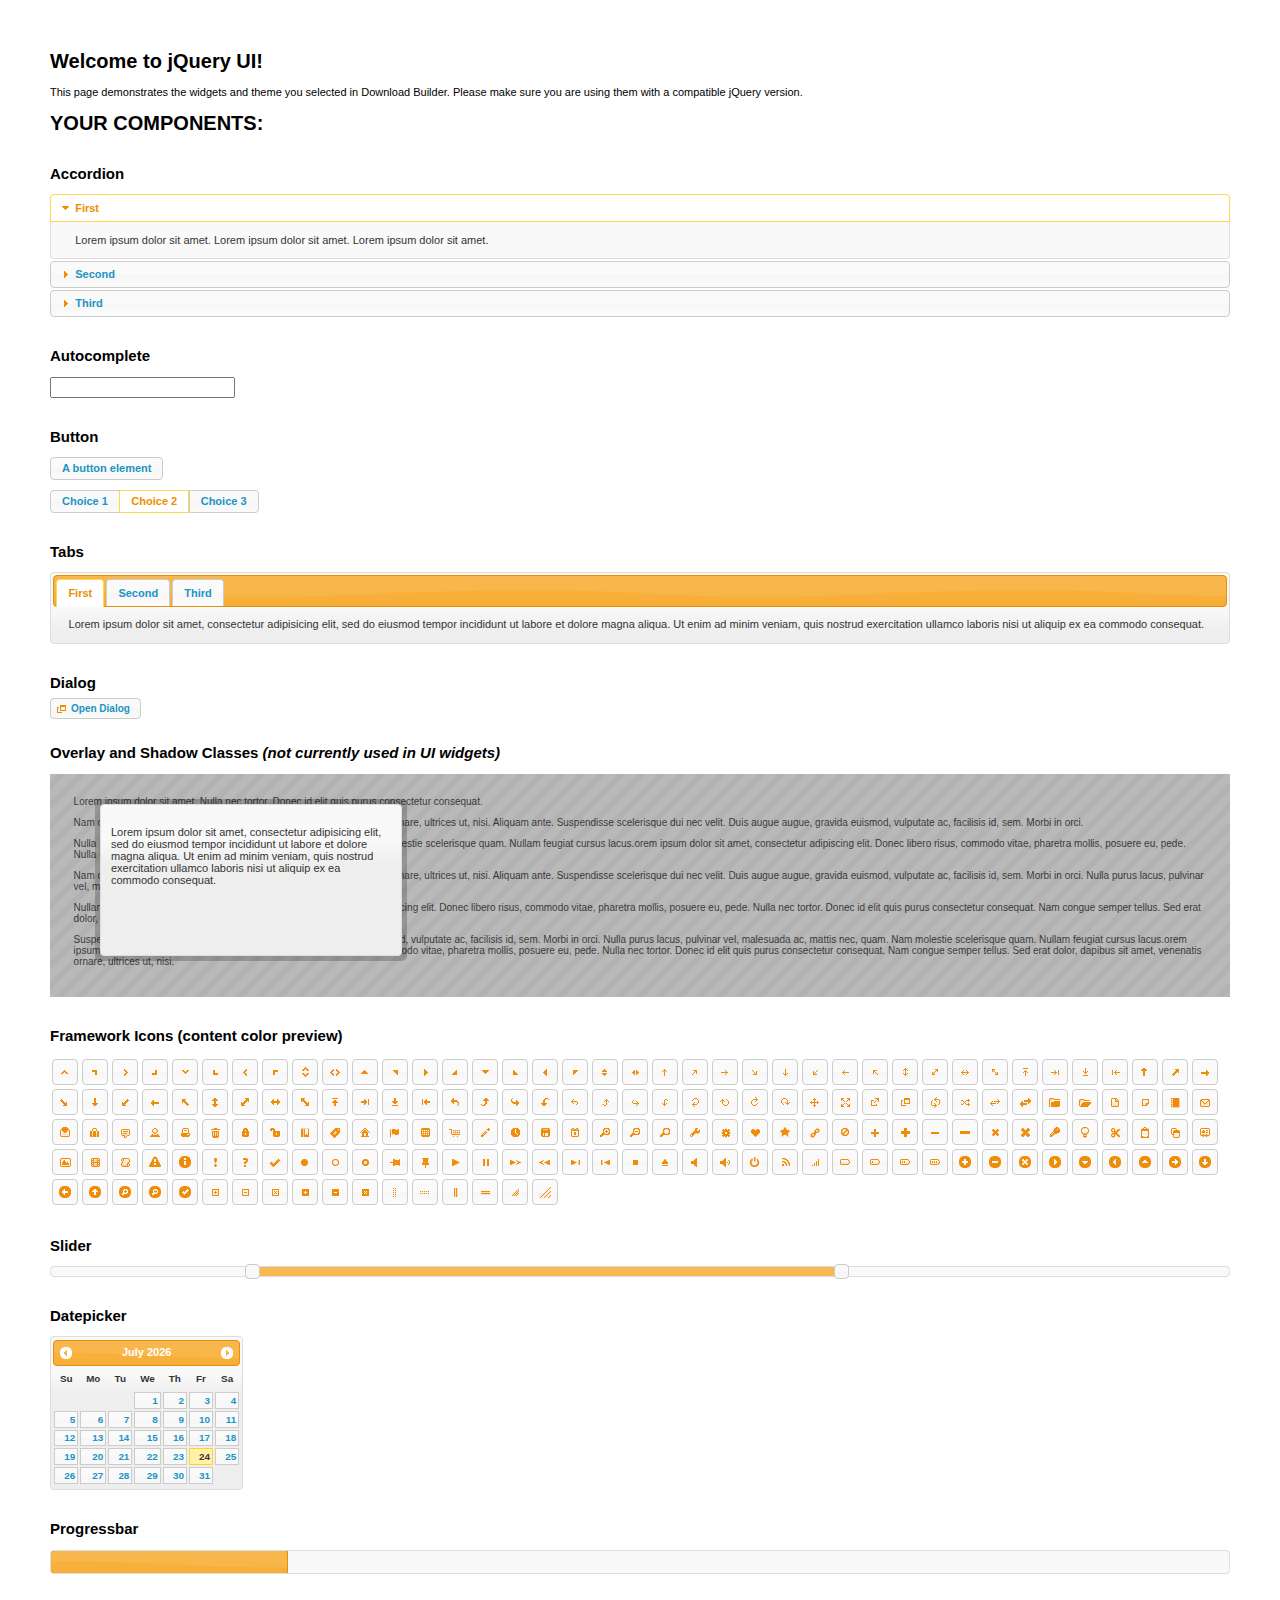
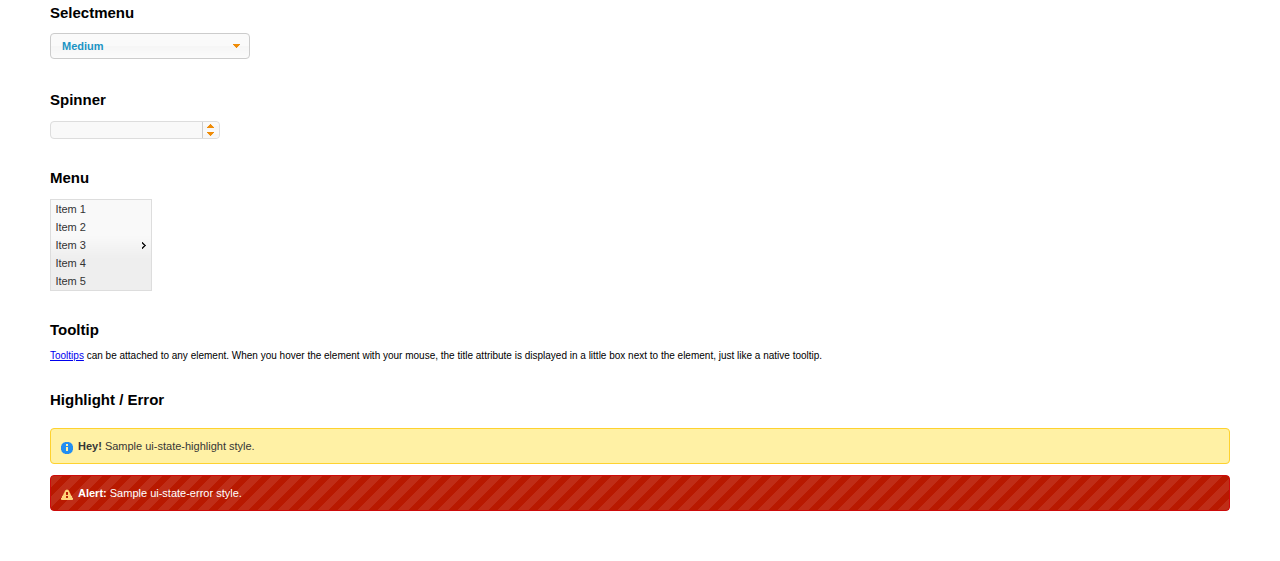
<file: static/jquery-ui-1.11.4.custom/index.html>
<!doctype html>
<html lang="us">
<head>
	<meta charset="utf-8">
	<title>jQuery UI Example Page</title>
	<link href="jquery-ui.css" rel="stylesheet">
	<style>
	body{
		font: 62.5% "Trebuchet MS", sans-serif;
		margin: 50px;
	}
	.demoHeaders {
		margin-top: 2em;
	}
	#dialog-link {
		padding: .4em 1em .4em 20px;
		text-decoration: none;
		position: relative;
	}
	#dialog-link span.ui-icon {
		margin: 0 5px 0 0;
		position: absolute;
		left: .2em;
		top: 50%;
		margin-top: -8px;
	}
	#icons {
		margin: 0;
		padding: 0;
	}
	#icons li {
		margin: 2px;
		position: relative;
		padding: 4px 0;
		cursor: pointer;
		float: left;
		list-style: none;
	}
	#icons span.ui-icon {
		float: left;
		margin: 0 4px;
	}
	.fakewindowcontain .ui-widget-overlay {
		position: absolute;
	}
	select {
		width: 200px;
	}
	</style>
</head>
<body>

<h1>Welcome to jQuery UI!</h1>

<div class="ui-widget">
	<p>This page demonstrates the widgets and theme you selected in Download Builder. Please make sure you are using them with a compatible jQuery version.</p>
</div>

<h1>YOUR COMPONENTS:</h1>


<!-- Accordion -->
<h2 class="demoHeaders">Accordion</h2>
<div id="accordion">
	<h3>First</h3>
	<div>Lorem ipsum dolor sit amet. Lorem ipsum dolor sit amet. Lorem ipsum dolor sit amet.</div>
	<h3>Second</h3>
	<div>Phasellus mattis tincidunt nibh.</div>
	<h3>Third</h3>
	<div>Nam dui erat, auctor a, dignissim quis.</div>
</div>



<!-- Autocomplete -->
<h2 class="demoHeaders">Autocomplete</h2>
<div>
	<input id="autocomplete" title="type &quot;a&quot;">
</div>



<!-- Button -->
<h2 class="demoHeaders">Button</h2>
<button id="button">A button element</button>
<form style="margin-top: 1em;">
	<div id="radioset">
		<input type="radio" id="radio1" name="radio"><label for="radio1">Choice 1</label>
		<input type="radio" id="radio2" name="radio" checked="checked"><label for="radio2">Choice 2</label>
		<input type="radio" id="radio3" name="radio"><label for="radio3">Choice 3</label>
	</div>
</form>



<!-- Tabs -->
<h2 class="demoHeaders">Tabs</h2>
<div id="tabs">
	<ul>
		<li><a href="#tabs-1">First</a></li>
		<li><a href="#tabs-2">Second</a></li>
		<li><a href="#tabs-3">Third</a></li>
	</ul>
	<div id="tabs-1">Lorem ipsum dolor sit amet, consectetur adipisicing elit, sed do eiusmod tempor incididunt ut labore et dolore magna aliqua. Ut enim ad minim veniam, quis nostrud exercitation ullamco laboris nisi ut aliquip ex ea commodo consequat.</div>
	<div id="tabs-2">Phasellus mattis tincidunt nibh. Cras orci urna, blandit id, pretium vel, aliquet ornare, felis. Maecenas scelerisque sem non nisl. Fusce sed lorem in enim dictum bibendum.</div>
	<div id="tabs-3">Nam dui erat, auctor a, dignissim quis, sollicitudin eu, felis. Pellentesque nisi urna, interdum eget, sagittis et, consequat vestibulum, lacus. Mauris porttitor ullamcorper augue.</div>
</div>



<!-- Dialog NOTE: Dialog is not generated by UI in this demo so it can be visually styled in themeroller-->
<h2 class="demoHeaders">Dialog</h2>
<p><a href="#" id="dialog-link" class="ui-state-default ui-corner-all"><span class="ui-icon ui-icon-newwin"></span>Open Dialog</a></p>

<h2 class="demoHeaders">Overlay and Shadow Classes <em>(not currently used in UI widgets)</em></h2>
<div style="position: relative; width: 96%; height: 200px; padding:1% 2%; overflow:hidden;" class="fakewindowcontain">
	<p>Lorem ipsum dolor sit amet,  Nulla nec tortor. Donec id elit quis purus consectetur consequat. </p><p>Nam congue semper tellus. Sed erat dolor, dapibus sit amet, venenatis ornare, ultrices ut, nisi. Aliquam ante. Suspendisse scelerisque dui nec velit. Duis augue augue, gravida euismod, vulputate ac, facilisis id, sem. Morbi in orci. </p><p>Nulla purus lacus, pulvinar vel, malesuada ac, mattis nec, quam. Nam molestie scelerisque quam. Nullam feugiat cursus lacus.orem ipsum dolor sit amet, consectetur adipiscing elit. Donec libero risus, commodo vitae, pharetra mollis, posuere eu, pede. Nulla nec tortor. Donec id elit quis purus consectetur consequat. </p><p>Nam congue semper tellus. Sed erat dolor, dapibus sit amet, venenatis ornare, ultrices ut, nisi. Aliquam ante. Suspendisse scelerisque dui nec velit. Duis augue augue, gravida euismod, vulputate ac, facilisis id, sem. Morbi in orci. Nulla purus lacus, pulvinar vel, malesuada ac, mattis nec, quam. Nam molestie scelerisque quam. </p><p>Nullam feugiat cursus lacus.orem ipsum dolor sit amet, consectetur adipiscing elit. Donec libero risus, commodo vitae, pharetra mollis, posuere eu, pede. Nulla nec tortor. Donec id elit quis purus consectetur consequat. Nam congue semper tellus. Sed erat dolor, dapibus sit amet, venenatis ornare, ultrices ut, nisi. Aliquam ante. </p><p>Suspendisse scelerisque dui nec velit. Duis augue augue, gravida euismod, vulputate ac, facilisis id, sem. Morbi in orci. Nulla purus lacus, pulvinar vel, malesuada ac, mattis nec, quam. Nam molestie scelerisque quam. Nullam feugiat cursus lacus.orem ipsum dolor sit amet, consectetur adipiscing elit. Donec libero risus, commodo vitae, pharetra mollis, posuere eu, pede. Nulla nec tortor. Donec id elit quis purus consectetur consequat. Nam congue semper tellus. Sed erat dolor, dapibus sit amet, venenatis ornare, ultrices ut, nisi. </p>

	<!-- ui-dialog -->
	<div class="ui-overlay"><div class="ui-widget-overlay"></div><div class="ui-widget-shadow ui-corner-all" style="width: 302px; height: 152px; position: absolute; left: 50px; top: 30px;"></div></div>
	<div style="position: absolute; width: 280px; height: 130px;left: 50px; top: 30px; padding: 10px;" class="ui-widget ui-widget-content ui-corner-all">
		<div class="ui-dialog-content ui-widget-content" style="background: none; border: 0;">
			<p>Lorem ipsum dolor sit amet, consectetur adipisicing elit, sed do eiusmod tempor incididunt ut labore et dolore magna aliqua. Ut enim ad minim veniam, quis nostrud exercitation ullamco laboris nisi ut aliquip ex ea commodo consequat.</p>
		</div>
	</div>

</div>

<!-- ui-dialog -->
<div id="dialog" title="Dialog Title">
	<p>Lorem ipsum dolor sit amet, consectetur adipisicing elit, sed do eiusmod tempor incididunt ut labore et dolore magna aliqua. Ut enim ad minim veniam, quis nostrud exercitation ullamco laboris nisi ut aliquip ex ea commodo consequat.</p>
</div>



<h2 class="demoHeaders">Framework Icons (content color preview)</h2>
<ul id="icons" class="ui-widget ui-helper-clearfix">
	<li class="ui-state-default ui-corner-all" title=".ui-icon-carat-1-n"><span class="ui-icon ui-icon-carat-1-n"></span></li>
	<li class="ui-state-default ui-corner-all" title=".ui-icon-carat-1-ne"><span class="ui-icon ui-icon-carat-1-ne"></span></li>
	<li class="ui-state-default ui-corner-all" title=".ui-icon-carat-1-e"><span class="ui-icon ui-icon-carat-1-e"></span></li>
	<li class="ui-state-default ui-corner-all" title=".ui-icon-carat-1-se"><span class="ui-icon ui-icon-carat-1-se"></span></li>
	<li class="ui-state-default ui-corner-all" title=".ui-icon-carat-1-s"><span class="ui-icon ui-icon-carat-1-s"></span></li>
	<li class="ui-state-default ui-corner-all" title=".ui-icon-carat-1-sw"><span class="ui-icon ui-icon-carat-1-sw"></span></li>
	<li class="ui-state-default ui-corner-all" title=".ui-icon-carat-1-w"><span class="ui-icon ui-icon-carat-1-w"></span></li>
	<li class="ui-state-default ui-corner-all" title=".ui-icon-carat-1-nw"><span class="ui-icon ui-icon-carat-1-nw"></span></li>
	<li class="ui-state-default ui-corner-all" title=".ui-icon-carat-2-n-s"><span class="ui-icon ui-icon-carat-2-n-s"></span></li>
	<li class="ui-state-default ui-corner-all" title=".ui-icon-carat-2-e-w"><span class="ui-icon ui-icon-carat-2-e-w"></span></li>
	<li class="ui-state-default ui-corner-all" title=".ui-icon-triangle-1-n"><span class="ui-icon ui-icon-triangle-1-n"></span></li>
	<li class="ui-state-default ui-corner-all" title=".ui-icon-triangle-1-ne"><span class="ui-icon ui-icon-triangle-1-ne"></span></li>
	<li class="ui-state-default ui-corner-all" title=".ui-icon-triangle-1-e"><span class="ui-icon ui-icon-triangle-1-e"></span></li>
	<li class="ui-state-default ui-corner-all" title=".ui-icon-triangle-1-se"><span class="ui-icon ui-icon-triangle-1-se"></span></li>
	<li class="ui-state-default ui-corner-all" title=".ui-icon-triangle-1-s"><span class="ui-icon ui-icon-triangle-1-s"></span></li>
	<li class="ui-state-default ui-corner-all" title=".ui-icon-triangle-1-sw"><span class="ui-icon ui-icon-triangle-1-sw"></span></li>
	<li class="ui-state-default ui-corner-all" title=".ui-icon-triangle-1-w"><span class="ui-icon ui-icon-triangle-1-w"></span></li>
	<li class="ui-state-default ui-corner-all" title=".ui-icon-triangle-1-nw"><span class="ui-icon ui-icon-triangle-1-nw"></span></li>
	<li class="ui-state-default ui-corner-all" title=".ui-icon-triangle-2-n-s"><span class="ui-icon ui-icon-triangle-2-n-s"></span></li>
	<li class="ui-state-default ui-corner-all" title=".ui-icon-triangle-2-e-w"><span class="ui-icon ui-icon-triangle-2-e-w"></span></li>
	<li class="ui-state-default ui-corner-all" title=".ui-icon-arrow-1-n"><span class="ui-icon ui-icon-arrow-1-n"></span></li>
	<li class="ui-state-default ui-corner-all" title=".ui-icon-arrow-1-ne"><span class="ui-icon ui-icon-arrow-1-ne"></span></li>
	<li class="ui-state-default ui-corner-all" title=".ui-icon-arrow-1-e"><span class="ui-icon ui-icon-arrow-1-e"></span></li>
	<li class="ui-state-default ui-corner-all" title=".ui-icon-arrow-1-se"><span class="ui-icon ui-icon-arrow-1-se"></span></li>
	<li class="ui-state-default ui-corner-all" title=".ui-icon-arrow-1-s"><span class="ui-icon ui-icon-arrow-1-s"></span></li>
	<li class="ui-state-default ui-corner-all" title=".ui-icon-arrow-1-sw"><span class="ui-icon ui-icon-arrow-1-sw"></span></li>
	<li class="ui-state-default ui-corner-all" title=".ui-icon-arrow-1-w"><span class="ui-icon ui-icon-arrow-1-w"></span></li>
	<li class="ui-state-default ui-corner-all" title=".ui-icon-arrow-1-nw"><span class="ui-icon ui-icon-arrow-1-nw"></span></li>
	<li class="ui-state-default ui-corner-all" title=".ui-icon-arrow-2-n-s"><span class="ui-icon ui-icon-arrow-2-n-s"></span></li>
	<li class="ui-state-default ui-corner-all" title=".ui-icon-arrow-2-ne-sw"><span class="ui-icon ui-icon-arrow-2-ne-sw"></span></li>
	<li class="ui-state-default ui-corner-all" title=".ui-icon-arrow-2-e-w"><span class="ui-icon ui-icon-arrow-2-e-w"></span></li>
	<li class="ui-state-default ui-corner-all" title=".ui-icon-arrow-2-se-nw"><span class="ui-icon ui-icon-arrow-2-se-nw"></span></li>
	<li class="ui-state-default ui-corner-all" title=".ui-icon-arrowstop-1-n"><span class="ui-icon ui-icon-arrowstop-1-n"></span></li>
	<li class="ui-state-default ui-corner-all" title=".ui-icon-arrowstop-1-e"><span class="ui-icon ui-icon-arrowstop-1-e"></span></li>
	<li class="ui-state-default ui-corner-all" title=".ui-icon-arrowstop-1-s"><span class="ui-icon ui-icon-arrowstop-1-s"></span></li>
	<li class="ui-state-default ui-corner-all" title=".ui-icon-arrowstop-1-w"><span class="ui-icon ui-icon-arrowstop-1-w"></span></li>
	<li class="ui-state-default ui-corner-all" title=".ui-icon-arrowthick-1-n"><span class="ui-icon ui-icon-arrowthick-1-n"></span></li>
	<li class="ui-state-default ui-corner-all" title=".ui-icon-arrowthick-1-ne"><span class="ui-icon ui-icon-arrowthick-1-ne"></span></li>
	<li class="ui-state-default ui-corner-all" title=".ui-icon-arrowthick-1-e"><span class="ui-icon ui-icon-arrowthick-1-e"></span></li>
	<li class="ui-state-default ui-corner-all" title=".ui-icon-arrowthick-1-se"><span class="ui-icon ui-icon-arrowthick-1-se"></span></li>
	<li class="ui-state-default ui-corner-all" title=".ui-icon-arrowthick-1-s"><span class="ui-icon ui-icon-arrowthick-1-s"></span></li>
	<li class="ui-state-default ui-corner-all" title=".ui-icon-arrowthick-1-sw"><span class="ui-icon ui-icon-arrowthick-1-sw"></span></li>
	<li class="ui-state-default ui-corner-all" title=".ui-icon-arrowthick-1-w"><span class="ui-icon ui-icon-arrowthick-1-w"></span></li>
	<li class="ui-state-default ui-corner-all" title=".ui-icon-arrowthick-1-nw"><span class="ui-icon ui-icon-arrowthick-1-nw"></span></li>
	<li class="ui-state-default ui-corner-all" title=".ui-icon-arrowthick-2-n-s"><span class="ui-icon ui-icon-arrowthick-2-n-s"></span></li>
	<li class="ui-state-default ui-corner-all" title=".ui-icon-arrowthick-2-ne-sw"><span class="ui-icon ui-icon-arrowthick-2-ne-sw"></span></li>
	<li class="ui-state-default ui-corner-all" title=".ui-icon-arrowthick-2-e-w"><span class="ui-icon ui-icon-arrowthick-2-e-w"></span></li>
	<li class="ui-state-default ui-corner-all" title=".ui-icon-arrowthick-2-se-nw"><span class="ui-icon ui-icon-arrowthick-2-se-nw"></span></li>
	<li class="ui-state-default ui-corner-all" title=".ui-icon-arrowthickstop-1-n"><span class="ui-icon ui-icon-arrowthickstop-1-n"></span></li>
	<li class="ui-state-default ui-corner-all" title=".ui-icon-arrowthickstop-1-e"><span class="ui-icon ui-icon-arrowthickstop-1-e"></span></li>
	<li class="ui-state-default ui-corner-all" title=".ui-icon-arrowthickstop-1-s"><span class="ui-icon ui-icon-arrowthickstop-1-s"></span></li>
	<li class="ui-state-default ui-corner-all" title=".ui-icon-arrowthickstop-1-w"><span class="ui-icon ui-icon-arrowthickstop-1-w"></span></li>
	<li class="ui-state-default ui-corner-all" title=".ui-icon-arrowreturnthick-1-w"><span class="ui-icon ui-icon-arrowreturnthick-1-w"></span></li>
	<li class="ui-state-default ui-corner-all" title=".ui-icon-arrowreturnthick-1-n"><span class="ui-icon ui-icon-arrowreturnthick-1-n"></span></li>
	<li class="ui-state-default ui-corner-all" title=".ui-icon-arrowreturnthick-1-e"><span class="ui-icon ui-icon-arrowreturnthick-1-e"></span></li>
	<li class="ui-state-default ui-corner-all" title=".ui-icon-arrowreturnthick-1-s"><span class="ui-icon ui-icon-arrowreturnthick-1-s"></span></li>
	<li class="ui-state-default ui-corner-all" title=".ui-icon-arrowreturn-1-w"><span class="ui-icon ui-icon-arrowreturn-1-w"></span></li>
	<li class="ui-state-default ui-corner-all" title=".ui-icon-arrowreturn-1-n"><span class="ui-icon ui-icon-arrowreturn-1-n"></span></li>
	<li class="ui-state-default ui-corner-all" title=".ui-icon-arrowreturn-1-e"><span class="ui-icon ui-icon-arrowreturn-1-e"></span></li>
	<li class="ui-state-default ui-corner-all" title=".ui-icon-arrowreturn-1-s"><span class="ui-icon ui-icon-arrowreturn-1-s"></span></li>
	<li class="ui-state-default ui-corner-all" title=".ui-icon-arrowrefresh-1-w"><span class="ui-icon ui-icon-arrowrefresh-1-w"></span></li>
	<li class="ui-state-default ui-corner-all" title=".ui-icon-arrowrefresh-1-n"><span class="ui-icon ui-icon-arrowrefresh-1-n"></span></li>
	<li class="ui-state-default ui-corner-all" title=".ui-icon-arrowrefresh-1-e"><span class="ui-icon ui-icon-arrowrefresh-1-e"></span></li>
	<li class="ui-state-default ui-corner-all" title=".ui-icon-arrowrefresh-1-s"><span class="ui-icon ui-icon-arrowrefresh-1-s"></span></li>
	<li class="ui-state-default ui-corner-all" title=".ui-icon-arrow-4"><span class="ui-icon ui-icon-arrow-4"></span></li>
	<li class="ui-state-default ui-corner-all" title=".ui-icon-arrow-4-diag"><span class="ui-icon ui-icon-arrow-4-diag"></span></li>
	<li class="ui-state-default ui-corner-all" title=".ui-icon-extlink"><span class="ui-icon ui-icon-extlink"></span></li>
	<li class="ui-state-default ui-corner-all" title=".ui-icon-newwin"><span class="ui-icon ui-icon-newwin"></span></li>
	<li class="ui-state-default ui-corner-all" title=".ui-icon-refresh"><span class="ui-icon ui-icon-refresh"></span></li>
	<li class="ui-state-default ui-corner-all" title=".ui-icon-shuffle"><span class="ui-icon ui-icon-shuffle"></span></li>
	<li class="ui-state-default ui-corner-all" title=".ui-icon-transfer-e-w"><span class="ui-icon ui-icon-transfer-e-w"></span></li>
	<li class="ui-state-default ui-corner-all" title=".ui-icon-transferthick-e-w"><span class="ui-icon ui-icon-transferthick-e-w"></span></li>
	<li class="ui-state-default ui-corner-all" title=".ui-icon-folder-collapsed"><span class="ui-icon ui-icon-folder-collapsed"></span></li>
	<li class="ui-state-default ui-corner-all" title=".ui-icon-folder-open"><span class="ui-icon ui-icon-folder-open"></span></li>
	<li class="ui-state-default ui-corner-all" title=".ui-icon-document"><span class="ui-icon ui-icon-document"></span></li>
	<li class="ui-state-default ui-corner-all" title=".ui-icon-document-b"><span class="ui-icon ui-icon-document-b"></span></li>
	<li class="ui-state-default ui-corner-all" title=".ui-icon-note"><span class="ui-icon ui-icon-note"></span></li>
	<li class="ui-state-default ui-corner-all" title=".ui-icon-mail-closed"><span class="ui-icon ui-icon-mail-closed"></span></li>
	<li class="ui-state-default ui-corner-all" title=".ui-icon-mail-open"><span class="ui-icon ui-icon-mail-open"></span></li>
	<li class="ui-state-default ui-corner-all" title=".ui-icon-suitcase"><span class="ui-icon ui-icon-suitcase"></span></li>
	<li class="ui-state-default ui-corner-all" title=".ui-icon-comment"><span class="ui-icon ui-icon-comment"></span></li>
	<li class="ui-state-default ui-corner-all" title=".ui-icon-person"><span class="ui-icon ui-icon-person"></span></li>
	<li class="ui-state-default ui-corner-all" title=".ui-icon-print"><span class="ui-icon ui-icon-print"></span></li>
	<li class="ui-state-default ui-corner-all" title=".ui-icon-trash"><span class="ui-icon ui-icon-trash"></span></li>
	<li class="ui-state-default ui-corner-all" title=".ui-icon-locked"><span class="ui-icon ui-icon-locked"></span></li>
	<li class="ui-state-default ui-corner-all" title=".ui-icon-unlocked"><span class="ui-icon ui-icon-unlocked"></span></li>
	<li class="ui-state-default ui-corner-all" title=".ui-icon-bookmark"><span class="ui-icon ui-icon-bookmark"></span></li>
	<li class="ui-state-default ui-corner-all" title=".ui-icon-tag"><span class="ui-icon ui-icon-tag"></span></li>
	<li class="ui-state-default ui-corner-all" title=".ui-icon-home"><span class="ui-icon ui-icon-home"></span></li>
	<li class="ui-state-default ui-corner-all" title=".ui-icon-flag"><span class="ui-icon ui-icon-flag"></span></li>
	<li class="ui-state-default ui-corner-all" title=".ui-icon-calculator"><span class="ui-icon ui-icon-calculator"></span></li>
	<li class="ui-state-default ui-corner-all" title=".ui-icon-cart"><span class="ui-icon ui-icon-cart"></span></li>
	<li class="ui-state-default ui-corner-all" title=".ui-icon-pencil"><span class="ui-icon ui-icon-pencil"></span></li>
	<li class="ui-state-default ui-corner-all" title=".ui-icon-clock"><span class="ui-icon ui-icon-clock"></span></li>
	<li class="ui-state-default ui-corner-all" title=".ui-icon-disk"><span class="ui-icon ui-icon-disk"></span></li>
	<li class="ui-state-default ui-corner-all" title=".ui-icon-calendar"><span class="ui-icon ui-icon-calendar"></span></li>
	<li class="ui-state-default ui-corner-all" title=".ui-icon-zoomin"><span class="ui-icon ui-icon-zoomin"></span></li>
	<li class="ui-state-default ui-corner-all" title=".ui-icon-zoomout"><span class="ui-icon ui-icon-zoomout"></span></li>
	<li class="ui-state-default ui-corner-all" title=".ui-icon-search"><span class="ui-icon ui-icon-search"></span></li>
	<li class="ui-state-default ui-corner-all" title=".ui-icon-wrench"><span class="ui-icon ui-icon-wrench"></span></li>
	<li class="ui-state-default ui-corner-all" title=".ui-icon-gear"><span class="ui-icon ui-icon-gear"></span></li>
	<li class="ui-state-default ui-corner-all" title=".ui-icon-heart"><span class="ui-icon ui-icon-heart"></span></li>
	<li class="ui-state-default ui-corner-all" title=".ui-icon-star"><span class="ui-icon ui-icon-star"></span></li>
	<li class="ui-state-default ui-corner-all" title=".ui-icon-link"><span class="ui-icon ui-icon-link"></span></li>
	<li class="ui-state-default ui-corner-all" title=".ui-icon-cancel"><span class="ui-icon ui-icon-cancel"></span></li>
	<li class="ui-state-default ui-corner-all" title=".ui-icon-plus"><span class="ui-icon ui-icon-plus"></span></li>
	<li class="ui-state-default ui-corner-all" title=".ui-icon-plusthick"><span class="ui-icon ui-icon-plusthick"></span></li>
	<li class="ui-state-default ui-corner-all" title=".ui-icon-minus"><span class="ui-icon ui-icon-minus"></span></li>
	<li class="ui-state-default ui-corner-all" title=".ui-icon-minusthick"><span class="ui-icon ui-icon-minusthick"></span></li>
	<li class="ui-state-default ui-corner-all" title=".ui-icon-close"><span class="ui-icon ui-icon-close"></span></li>
	<li class="ui-state-default ui-corner-all" title=".ui-icon-closethick"><span class="ui-icon ui-icon-closethick"></span></li>
	<li class="ui-state-default ui-corner-all" title=".ui-icon-key"><span class="ui-icon ui-icon-key"></span></li>
	<li class="ui-state-default ui-corner-all" title=".ui-icon-lightbulb"><span class="ui-icon ui-icon-lightbulb"></span></li>
	<li class="ui-state-default ui-corner-all" title=".ui-icon-scissors"><span class="ui-icon ui-icon-scissors"></span></li>
	<li class="ui-state-default ui-corner-all" title=".ui-icon-clipboard"><span class="ui-icon ui-icon-clipboard"></span></li>
	<li class="ui-state-default ui-corner-all" title=".ui-icon-copy"><span class="ui-icon ui-icon-copy"></span></li>
	<li class="ui-state-default ui-corner-all" title=".ui-icon-contact"><span class="ui-icon ui-icon-contact"></span></li>
	<li class="ui-state-default ui-corner-all" title=".ui-icon-image"><span class="ui-icon ui-icon-image"></span></li>
	<li class="ui-state-default ui-corner-all" title=".ui-icon-video"><span class="ui-icon ui-icon-video"></span></li>
	<li class="ui-state-default ui-corner-all" title=".ui-icon-script"><span class="ui-icon ui-icon-script"></span></li>
	<li class="ui-state-default ui-corner-all" title=".ui-icon-alert"><span class="ui-icon ui-icon-alert"></span></li>
	<li class="ui-state-default ui-corner-all" title=".ui-icon-info"><span class="ui-icon ui-icon-info"></span></li>
	<li class="ui-state-default ui-corner-all" title=".ui-icon-notice"><span class="ui-icon ui-icon-notice"></span></li>
	<li class="ui-state-default ui-corner-all" title=".ui-icon-help"><span class="ui-icon ui-icon-help"></span></li>
	<li class="ui-state-default ui-corner-all" title=".ui-icon-check"><span class="ui-icon ui-icon-check"></span></li>
	<li class="ui-state-default ui-corner-all" title=".ui-icon-bullet"><span class="ui-icon ui-icon-bullet"></span></li>
	<li class="ui-state-default ui-corner-all" title=".ui-icon-radio-off"><span class="ui-icon ui-icon-radio-off"></span></li>
	<li class="ui-state-default ui-corner-all" title=".ui-icon-radio-on"><span class="ui-icon ui-icon-radio-on"></span></li>
	<li class="ui-state-default ui-corner-all" title=".ui-icon-pin-w"><span class="ui-icon ui-icon-pin-w"></span></li>
	<li class="ui-state-default ui-corner-all" title=".ui-icon-pin-s"><span class="ui-icon ui-icon-pin-s"></span></li>
	<li class="ui-state-default ui-corner-all" title=".ui-icon-play"><span class="ui-icon ui-icon-play"></span></li>
	<li class="ui-state-default ui-corner-all" title=".ui-icon-pause"><span class="ui-icon ui-icon-pause"></span></li>
	<li class="ui-state-default ui-corner-all" title=".ui-icon-seek-next"><span class="ui-icon ui-icon-seek-next"></span></li>
	<li class="ui-state-default ui-corner-all" title=".ui-icon-seek-prev"><span class="ui-icon ui-icon-seek-prev"></span></li>
	<li class="ui-state-default ui-corner-all" title=".ui-icon-seek-end"><span class="ui-icon ui-icon-seek-end"></span></li>
	<li class="ui-state-default ui-corner-all" title=".ui-icon-seek-first"><span class="ui-icon ui-icon-seek-first"></span></li>
	<li class="ui-state-default ui-corner-all" title=".ui-icon-stop"><span class="ui-icon ui-icon-stop"></span></li>
	<li class="ui-state-default ui-corner-all" title=".ui-icon-eject"><span class="ui-icon ui-icon-eject"></span></li>
	<li class="ui-state-default ui-corner-all" title=".ui-icon-volume-off"><span class="ui-icon ui-icon-volume-off"></span></li>
	<li class="ui-state-default ui-corner-all" title=".ui-icon-volume-on"><span class="ui-icon ui-icon-volume-on"></span></li>
	<li class="ui-state-default ui-corner-all" title=".ui-icon-power"><span class="ui-icon ui-icon-power"></span></li>
	<li class="ui-state-default ui-corner-all" title=".ui-icon-signal-diag"><span class="ui-icon ui-icon-signal-diag"></span></li>
	<li class="ui-state-default ui-corner-all" title=".ui-icon-signal"><span class="ui-icon ui-icon-signal"></span></li>
	<li class="ui-state-default ui-corner-all" title=".ui-icon-battery-0"><span class="ui-icon ui-icon-battery-0"></span></li>
	<li class="ui-state-default ui-corner-all" title=".ui-icon-battery-1"><span class="ui-icon ui-icon-battery-1"></span></li>
	<li class="ui-state-default ui-corner-all" title=".ui-icon-battery-2"><span class="ui-icon ui-icon-battery-2"></span></li>
	<li class="ui-state-default ui-corner-all" title=".ui-icon-battery-3"><span class="ui-icon ui-icon-battery-3"></span></li>
	<li class="ui-state-default ui-corner-all" title=".ui-icon-circle-plus"><span class="ui-icon ui-icon-circle-plus"></span></li>
	<li class="ui-state-default ui-corner-all" title=".ui-icon-circle-minus"><span class="ui-icon ui-icon-circle-minus"></span></li>
	<li class="ui-state-default ui-corner-all" title=".ui-icon-circle-close"><span class="ui-icon ui-icon-circle-close"></span></li>
	<li class="ui-state-default ui-corner-all" title=".ui-icon-circle-triangle-e"><span class="ui-icon ui-icon-circle-triangle-e"></span></li>
	<li class="ui-state-default ui-corner-all" title=".ui-icon-circle-triangle-s"><span class="ui-icon ui-icon-circle-triangle-s"></span></li>
	<li class="ui-state-default ui-corner-all" title=".ui-icon-circle-triangle-w"><span class="ui-icon ui-icon-circle-triangle-w"></span></li>
	<li class="ui-state-default ui-corner-all" title=".ui-icon-circle-triangle-n"><span class="ui-icon ui-icon-circle-triangle-n"></span></li>
	<li class="ui-state-default ui-corner-all" title=".ui-icon-circle-arrow-e"><span class="ui-icon ui-icon-circle-arrow-e"></span></li>
	<li class="ui-state-default ui-corner-all" title=".ui-icon-circle-arrow-s"><span class="ui-icon ui-icon-circle-arrow-s"></span></li>
	<li class="ui-state-default ui-corner-all" title=".ui-icon-circle-arrow-w"><span class="ui-icon ui-icon-circle-arrow-w"></span></li>
	<li class="ui-state-default ui-corner-all" title=".ui-icon-circle-arrow-n"><span class="ui-icon ui-icon-circle-arrow-n"></span></li>
	<li class="ui-state-default ui-corner-all" title=".ui-icon-circle-zoomin"><span class="ui-icon ui-icon-circle-zoomin"></span></li>
	<li class="ui-state-default ui-corner-all" title=".ui-icon-circle-zoomout"><span class="ui-icon ui-icon-circle-zoomout"></span></li>
	<li class="ui-state-default ui-corner-all" title=".ui-icon-circle-check"><span class="ui-icon ui-icon-circle-check"></span></li>
	<li class="ui-state-default ui-corner-all" title=".ui-icon-circlesmall-plus"><span class="ui-icon ui-icon-circlesmall-plus"></span></li>
	<li class="ui-state-default ui-corner-all" title=".ui-icon-circlesmall-minus"><span class="ui-icon ui-icon-circlesmall-minus"></span></li>
	<li class="ui-state-default ui-corner-all" title=".ui-icon-circlesmall-close"><span class="ui-icon ui-icon-circlesmall-close"></span></li>
	<li class="ui-state-default ui-corner-all" title=".ui-icon-squaresmall-plus"><span class="ui-icon ui-icon-squaresmall-plus"></span></li>
	<li class="ui-state-default ui-corner-all" title=".ui-icon-squaresmall-minus"><span class="ui-icon ui-icon-squaresmall-minus"></span></li>
	<li class="ui-state-default ui-corner-all" title=".ui-icon-squaresmall-close"><span class="ui-icon ui-icon-squaresmall-close"></span></li>
	<li class="ui-state-default ui-corner-all" title=".ui-icon-grip-dotted-vertical"><span class="ui-icon ui-icon-grip-dotted-vertical"></span></li>
	<li class="ui-state-default ui-corner-all" title=".ui-icon-grip-dotted-horizontal"><span class="ui-icon ui-icon-grip-dotted-horizontal"></span></li>
	<li class="ui-state-default ui-corner-all" title=".ui-icon-grip-solid-vertical"><span class="ui-icon ui-icon-grip-solid-vertical"></span></li>
	<li class="ui-state-default ui-corner-all" title=".ui-icon-grip-solid-horizontal"><span class="ui-icon ui-icon-grip-solid-horizontal"></span></li>
	<li class="ui-state-default ui-corner-all" title=".ui-icon-gripsmall-diagonal-se"><span class="ui-icon ui-icon-gripsmall-diagonal-se"></span></li>
	<li class="ui-state-default ui-corner-all" title=".ui-icon-grip-diagonal-se"><span class="ui-icon ui-icon-grip-diagonal-se"></span></li>
</ul>


<!-- Slider -->
<h2 class="demoHeaders">Slider</h2>
<div id="slider"></div>



<!-- Datepicker -->
<h2 class="demoHeaders">Datepicker</h2>
<div id="datepicker"></div>



<!-- Progressbar -->
<h2 class="demoHeaders">Progressbar</h2>
<div id="progressbar"></div>



<!-- Progressbar -->
<h2 class="demoHeaders">Selectmenu</h2>
<select id="selectmenu">
	<option>Slower</option>
	<option>Slow</option>
	<option selected="selected">Medium</option>
	<option>Fast</option>
	<option>Faster</option>
</select>



<!-- Spinner -->
<h2 class="demoHeaders">Spinner</h2>
<input id="spinner">



<!-- Menu -->
<h2 class="demoHeaders">Menu</h2>
<ul style="width:100px;" id="menu">
	<li>Item 1</li>
	<li>Item 2</li>
	<li>Item 3
		<ul>
			<li>Item 3-1</li>
			<li>Item 3-2</li>
			<li>Item 3-3</li>
			<li>Item 3-4</li>
			<li>Item 3-5</li>
		</ul>
	</li>
	<li>Item 4</li>
	<li>Item 5</li>
</ul>



<!-- Tooltip -->
<h2 class="demoHeaders">Tooltip</h2>
<p id="tooltip">
	<a href="#" title="That&apos;s what this widget is">Tooltips</a> can be attached to any element. When you hover
the element with your mouse, the title attribute is displayed in a little box next to the element, just like a native tooltip.
</p>


<!-- Highlight / Error -->
<h2 class="demoHeaders">Highlight / Error</h2>
<div class="ui-widget">
	<div class="ui-state-highlight ui-corner-all" style="margin-top: 20px; padding: 0 .7em;">
		<p><span class="ui-icon ui-icon-info" style="float: left; margin-right: .3em;"></span>
		<strong>Hey!</strong> Sample ui-state-highlight style.</p>
	</div>
</div>
<br>
<div class="ui-widget">
	<div class="ui-state-error ui-corner-all" style="padding: 0 .7em;">
		<p><span class="ui-icon ui-icon-alert" style="float: left; margin-right: .3em;"></span>
		<strong>Alert:</strong> Sample ui-state-error style.</p>
	</div>
</div>

<script src="external/jquery/jquery.js"></script>
<script src="jquery-ui.js"></script>
<script>

$( "#accordion" ).accordion();



var availableTags = [
	"ActionScript",
	"AppleScript",
	"Asp",
	"BASIC",
	"C",
	"C++",
	"Clojure",
	"COBOL",
	"ColdFusion",
	"Erlang",
	"Fortran",
	"Groovy",
	"Haskell",
	"Java",
	"JavaScript",
	"Lisp",
	"Perl",
	"PHP",
	"Python",
	"Ruby",
	"Scala",
	"Scheme"
];
$( "#autocomplete" ).autocomplete({
	source: availableTags
});



$( "#button" ).button();
$( "#radioset" ).buttonset();



$( "#tabs" ).tabs();



$( "#dialog" ).dialog({
	autoOpen: false,
	width: 400,
	buttons: [
		{
			text: "Ok",
			click: function() {
				$( this ).dialog( "close" );
			}
		},
		{
			text: "Cancel",
			click: function() {
				$( this ).dialog( "close" );
			}
		}
	]
});

// Link to open the dialog
$( "#dialog-link" ).click(function( event ) {
	$( "#dialog" ).dialog( "open" );
	event.preventDefault();
});



$( "#datepicker" ).datepicker({
	inline: true
});



$( "#slider" ).slider({
	range: true,
	values: [ 17, 67 ]
});



$( "#progressbar" ).progressbar({
	value: 20
});



$( "#spinner" ).spinner();



$( "#menu" ).menu();



$( "#tooltip" ).tooltip();



$( "#selectmenu" ).selectmenu();


// Hover states on the static widgets
$( "#dialog-link, #icons li" ).hover(
	function() {
		$( this ).addClass( "ui-state-hover" );
	},
	function() {
		$( this ).removeClass( "ui-state-hover" );
	}
);
</script>
</body>
</html>
</file>
